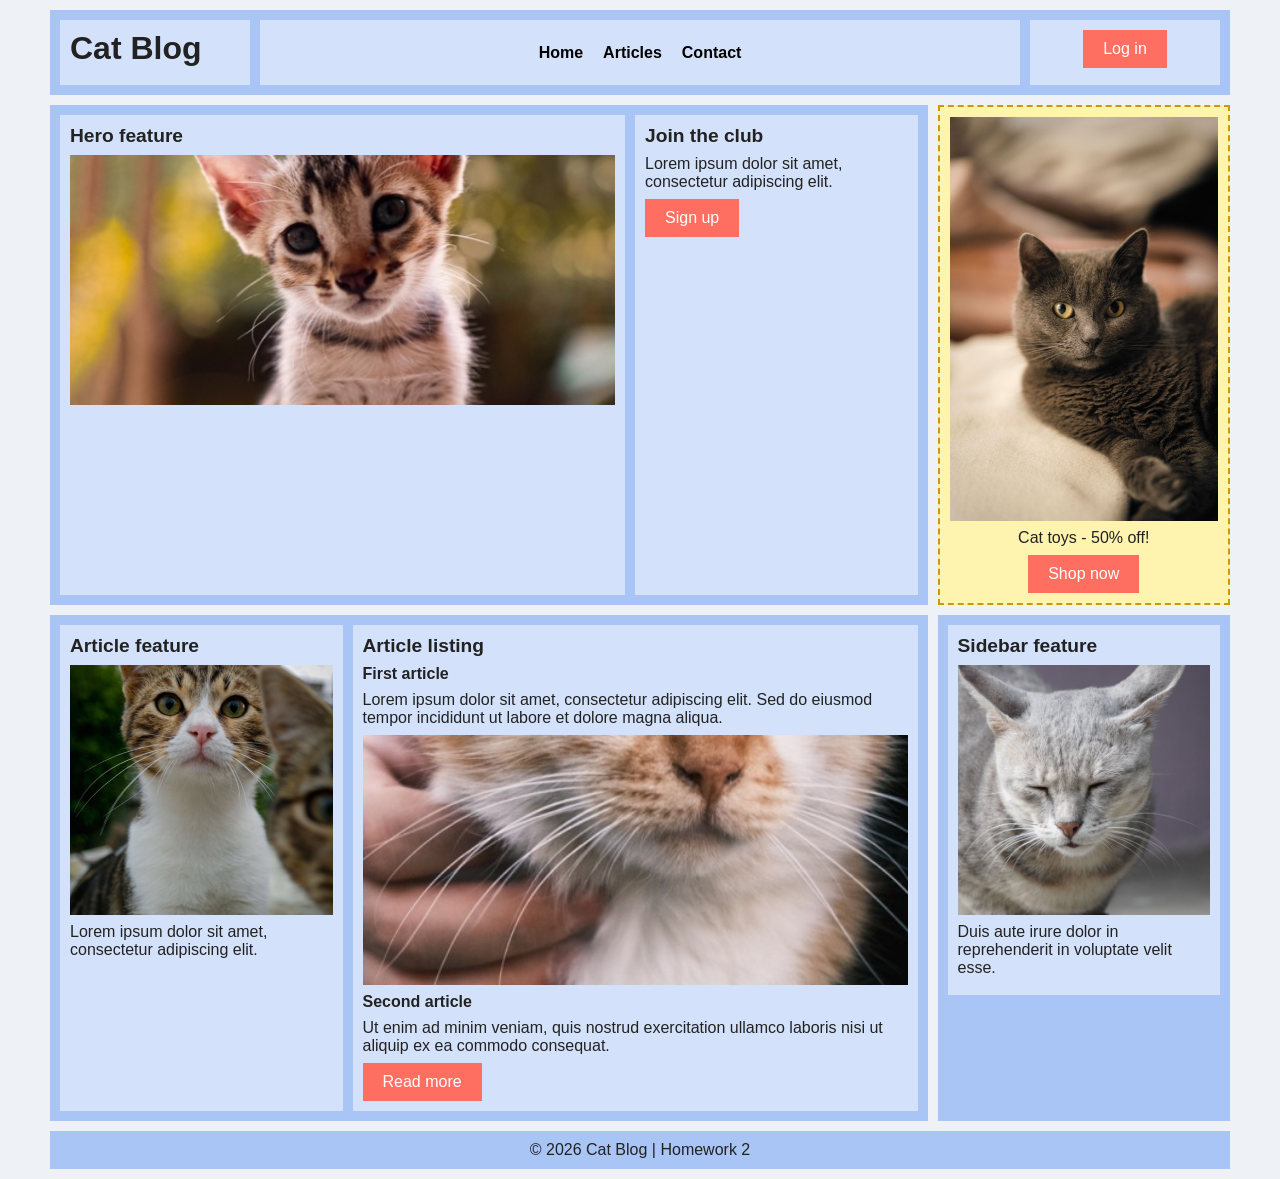
<file: index.html>
<!DOCTYPE html>
<html lang="en">
<head>
  <meta charset="UTF-8">
  <meta name="viewport" content="width=device-width, initial-scale=1.0">
  <meta name="description" content="Homework 2 - responsive layout with CSS Grid">
  <title>Homework 2 - Responsive Layout</title>
  <link rel="stylesheet" href="hw2.css">
</head>
<body>

  <div class="page">

    <header class="header">
      <div class="brand">
        <h1>Cat Blog</h1>
      </div>
      <nav class="nav">
        <a href="#hero">Home</a>
        <a href="#content">Articles</a>
        <a href="#footer">Contact</a>
      </nav>
      <div class="tools">
        <button type="button">Log in</button>
      </div>
    </header>

    <section class="hero" id="hero">
      <div class="hero-feature">
        <h2>Hero feature</h2>
        <img src="images/cat1.jpg" alt="A cute cat" width="600" height="400">
      </div>
      <div class="hero-cta">
        <h2>Join the club</h2>
        <p>Lorem ipsum dolor sit amet, consectetur adipiscing elit.</p>
        <button type="button">Sign up</button>
      </div>
    </section>

    <div class="ad ad-top">
      <img src="images/cat5.jpg" alt="Cat toys advertisement" width="300" height="200">
      <p>Cat toys - 50% off!</p>
      <button type="button">Shop now</button>
    </div>

    <main class="content" id="content">
      <article class="article-feature">
        <h2>Article feature</h2>
        <img src="images/cat2.jpg" alt="A cat sitting" width="400" height="300">
        <p>Lorem ipsum dolor sit amet, consectetur adipiscing elit.</p>
      </article>

      <div class="ad ad-content">
        <img src="images/cat5.jpg" alt="Cat toys advertisement" width="300" height="200">
        <p>Cat toys - 50% off!</p>
        <button type="button">Shop now</button>
      </div>

      <article class="article-listing">
        <h2>Article listing</h2>
        <h3>First article</h3>
        <p>
          Lorem ipsum dolor sit amet, consectetur adipiscing elit. Sed do eiusmod tempor
          incididunt ut labore et dolore magna aliqua.
        </p>
        <img src="images/cat3.jpg" alt="Another cute cat" width="400" height="300">
        <h3>Second article</h3>
        <p>
          Ut enim ad minim veniam, quis nostrud exercitation ullamco laboris nisi ut aliquip
          ex ea commodo consequat.
        </p>
        <button type="button">Read more</button>
      </article>
    </main>

    <aside class="sidebar" id="sidebar">
      <div class="sidebar-feature">
        <h2>Sidebar feature</h2>
        <img src="images/cat4.jpg" alt="A sleeping cat" width="300" height="200">
        <p>Duis aute irure dolor in reprehenderit in voluptate velit esse.</p>
      </div>
    </aside>

    <footer class="footer" id="footer">
      <p>&copy; 2026 Cat Blog | Homework 2</p>
    </footer>

  </div>

</body>
</html>
</file>
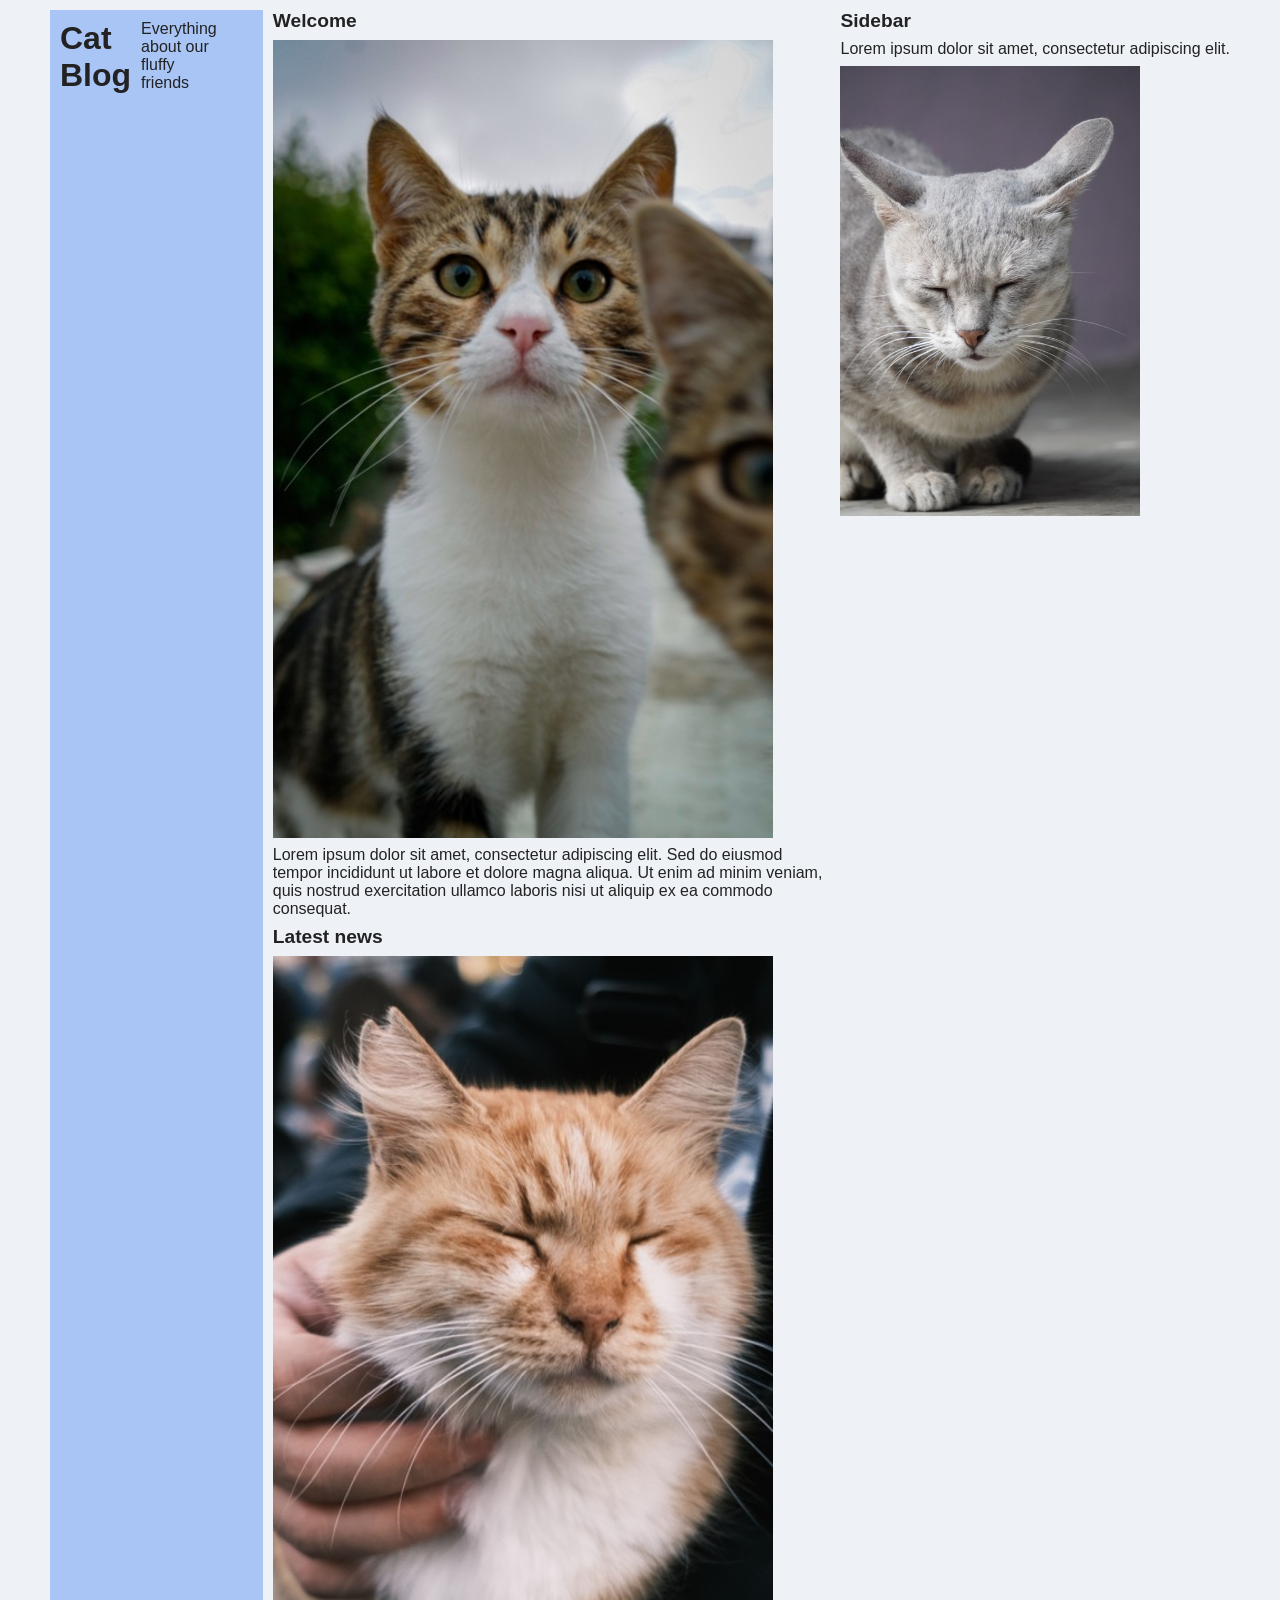
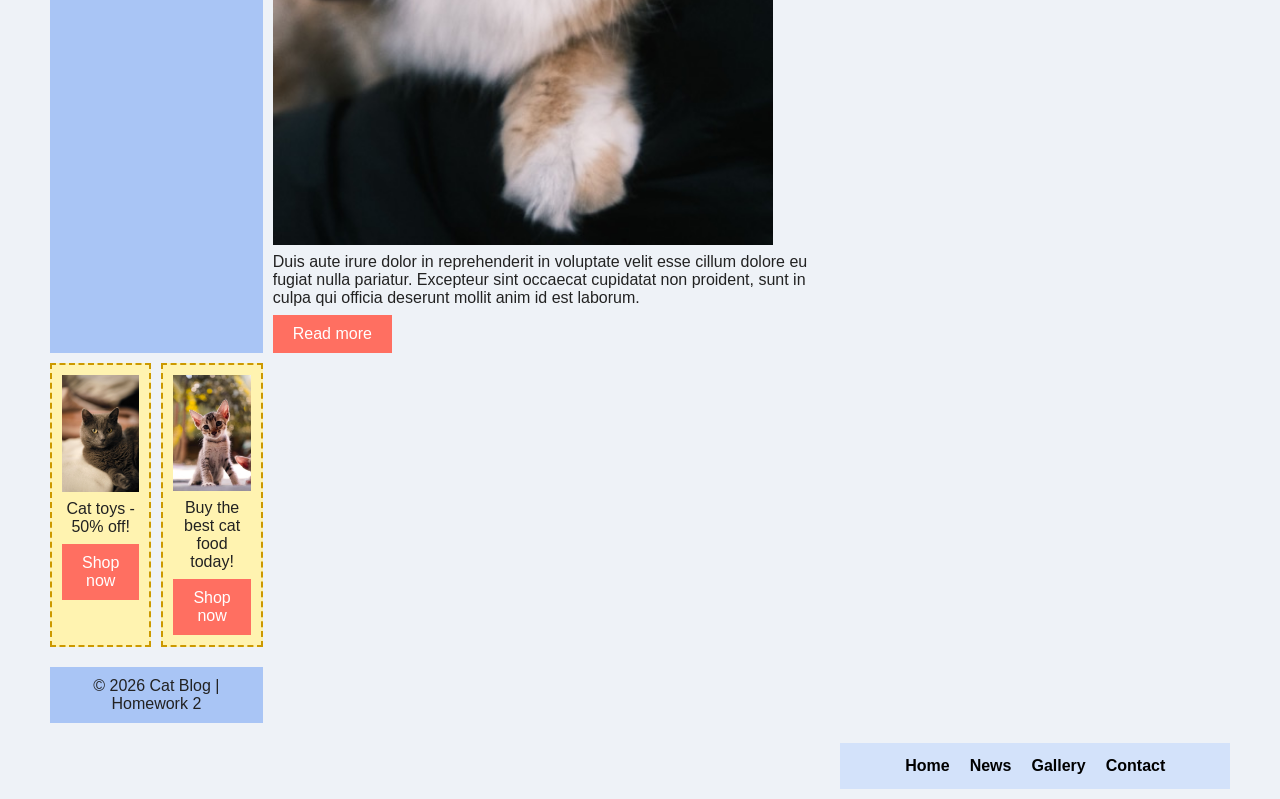
<file: hw2.html>
<!DOCTYPE html>
<html lang="en">
<head>
  <meta charset="UTF-8">
  <meta name="viewport" content="width=device-width, initial-scale=1.0">
  <meta name="description" content="Homework 2 - responsive layout with CSS Grid">
  <title>Homework 2 - Responsive Layout</title>
  <link rel="stylesheet" href="hw2.css">
</head>
<body>

  <div class="page">

    <header class="header">
      <h1>Cat Blog</h1>
      <p>Everything about our fluffy friends</p>
    </header>

    <nav class="nav">
      <a href="#home">Home</a>
      <a href="#news">News</a>
      <a href="#gallery">Gallery</a>
      <a href="#contact">Contact</a>
    </nav>

    <div class="ad ad-top">
      <img src="images/cat1.jpg" alt="Cat food advertisement" width="400" height="150">
      <p>Buy the best cat food today!</p>
      <button type="button">Shop now</button>
    </div>

    <main class="main">
      <article>
        <h2>Welcome</h2>
        <img src="images/cat2.jpg" alt="A cute cat" width="500" height="300">
        <p>
          Lorem ipsum dolor sit amet, consectetur adipiscing elit. Sed do eiusmod tempor
          incididunt ut labore et dolore magna aliqua. Ut enim ad minim veniam, quis nostrud
          exercitation ullamco laboris nisi ut aliquip ex ea commodo consequat.
        </p>
      </article>
      <article>
        <h2>Latest news</h2>
        <img src="images/cat3.jpg" alt="Another cute cat" width="500" height="300">
        <p>
          Duis aute irure dolor in reprehenderit in voluptate velit esse cillum dolore eu
          fugiat nulla pariatur. Excepteur sint occaecat cupidatat non proident, sunt in
          culpa qui officia deserunt mollit anim id est laborum.
        </p>
        <button type="button">Read more</button>
      </article>
    </main>

    <aside class="aside">
      <h2>Sidebar</h2>
      <p>Lorem ipsum dolor sit amet, consectetur adipiscing elit.</p>
      <img src="images/cat4.jpg" alt="Sleeping cat" width="300" height="200">
    </aside>

    <div class="ad ad-side">
      <img src="images/cat5.jpg" alt="Cat toys advertisement" width="300" height="250">
      <p>Cat toys - 50% off!</p>
      <button type="button">Shop now</button>
    </div>

    <footer class="footer">
      <p>&copy; 2026 Cat Blog | Homework 2</p>
    </footer>

  </div>

</body>
</html>
</file>
<file: hw2.css>
* {
  box-sizing: border-box;
}

body {
  margin: 0;
  font-family: Arial, Helvetica, sans-serif;
  background-color: #eef2f7;
  color: #222222;
}

h1, h2, h3 {
  margin: 0 0 8px 0;
}

h2 {
  font-size: 1.2rem;
}

h3 {
  font-size: 1rem;
}

p {
  margin: 0 0 8px 0;
}

img {
  display: block;
  max-width: 100%;
  height: auto;
  margin-bottom: 8px;
}

.header  { grid-area: page-header; }
.hero    { grid-area: page-hero; }
.ad-top  { grid-area: page-ad; }
.content { grid-area: page-content; }
.sidebar { grid-area: page-sidebar; }
.footer  { grid-area: page-footer; }

.brand           { grid-area: brand; }
.nav             { grid-area: nav; }
.tools           { grid-area: tools; }
.hero-feature    { grid-area: hero-feature; }
.hero-cta        { grid-area: hero-cta; }
.article-feature { grid-area: article-feature; }
.ad-content      { grid-area: ad-content; }
.article-listing { grid-area: article-listing; }

.header, .hero, .content, .sidebar, .footer {
  background-color: #a9c5f5;
  padding: 10px;
}

.brand, .nav, .tools, .hero-feature, .hero-cta,
.article-feature, .article-listing, .sidebar-feature {
  background-color: #d3e2fa;
  padding: 10px;
}

.footer {
  text-align: center;
}

.footer p {
  margin: 0;
}

.nav {
  display: flex;
  flex-wrap: wrap;
  align-items: center;
  justify-content: center;
}

.nav a {
  margin: 4px 10px;
  color: #000000;
  font-weight: bold;
  text-decoration: none;
}

.tools {
  text-align: center;
}

.ad {
  background-color: #fff3b0;
  border: 2px dashed #cc9900;
  text-align: center;
  padding: 10px;
}

.ad img {
  margin-left: auto;
  margin-right: auto;
}

button {
  background-color: #ff6f61;
  color: #ffffff;
  border: none;
  padding: 10px 20px;
  font-size: 16px;
  cursor: pointer;
  transition: transform 0.3s, box-shadow 0.3s;
}

button:hover {
  transform: scale(1.1);
  box-shadow: 0 6px 12px rgba(0, 0, 0, 0.4);
}

.page {
  display: grid;
  gap: 10px;
  padding: 10px;
  max-width: 1200px;
  margin: 0 auto;
  grid-template-columns: 1fr;
  grid-template-areas:
    "page-header"
    "page-hero"
    "page-content"
    "page-footer";
}

.header {
  display: grid;
  gap: 10px;
  grid-template-columns: 1fr 1fr;
  grid-template-areas:
    "brand brand"
    "nav tools";
}

.hero {
  display: grid;
  gap: 10px;
  grid-template-columns: 1fr;
  grid-template-areas:
    "hero-cta";
}

.hero-feature {
  display: none;
}

.content {
  display: grid;
  gap: 10px;
  grid-template-columns: 1fr;
  grid-template-areas:
    "article-feature"
    "ad-content"
    "article-listing";
}

.ad-top {
  display: none;
}

.sidebar {
  display: none;
}

@media (min-width: 576px) {
  .page {
    grid-template-areas:
      "page-header"
      "page-hero"
      "page-content"
      "page-sidebar"
      "page-footer";
  }

  .header {
    grid-template-columns: 1fr 4fr 1fr;
    grid-template-areas:
      "brand nav tools";
  }

  .hero {
    grid-template-areas:
      "hero-feature"
      "hero-cta";
  }

  .hero-feature {
    display: block;
  }

  .content {
    grid-template-columns: 3fr 1fr;
    grid-template-areas:
      "article-feature ad-content"
      "article-listing article-listing";
  }

  .sidebar {
    display: block;
  }
}

@media (min-width: 992px) {
  .page {
    grid-template-columns: 3fr 1fr;
    grid-template-areas:
      "page-header page-header"
      "page-hero page-ad"
      "page-content page-sidebar"
      "page-footer page-footer";
  }

  .hero {
    grid-template-columns: 2fr 1fr;
    grid-template-areas:
      "hero-feature hero-cta";
  }

  .content {
    grid-template-columns: 1fr 2fr;
    grid-template-areas:
      "article-feature article-listing";
  }

  .ad-top {
    display: block;
  }

  .ad-content {
    display: none;
  }
}

.hero-feature img,
.article-feature img,
.article-listing img,
.sidebar-feature img {
  width: 100%;
  height: 250px;
  object-fit: cover;
}
</file>
